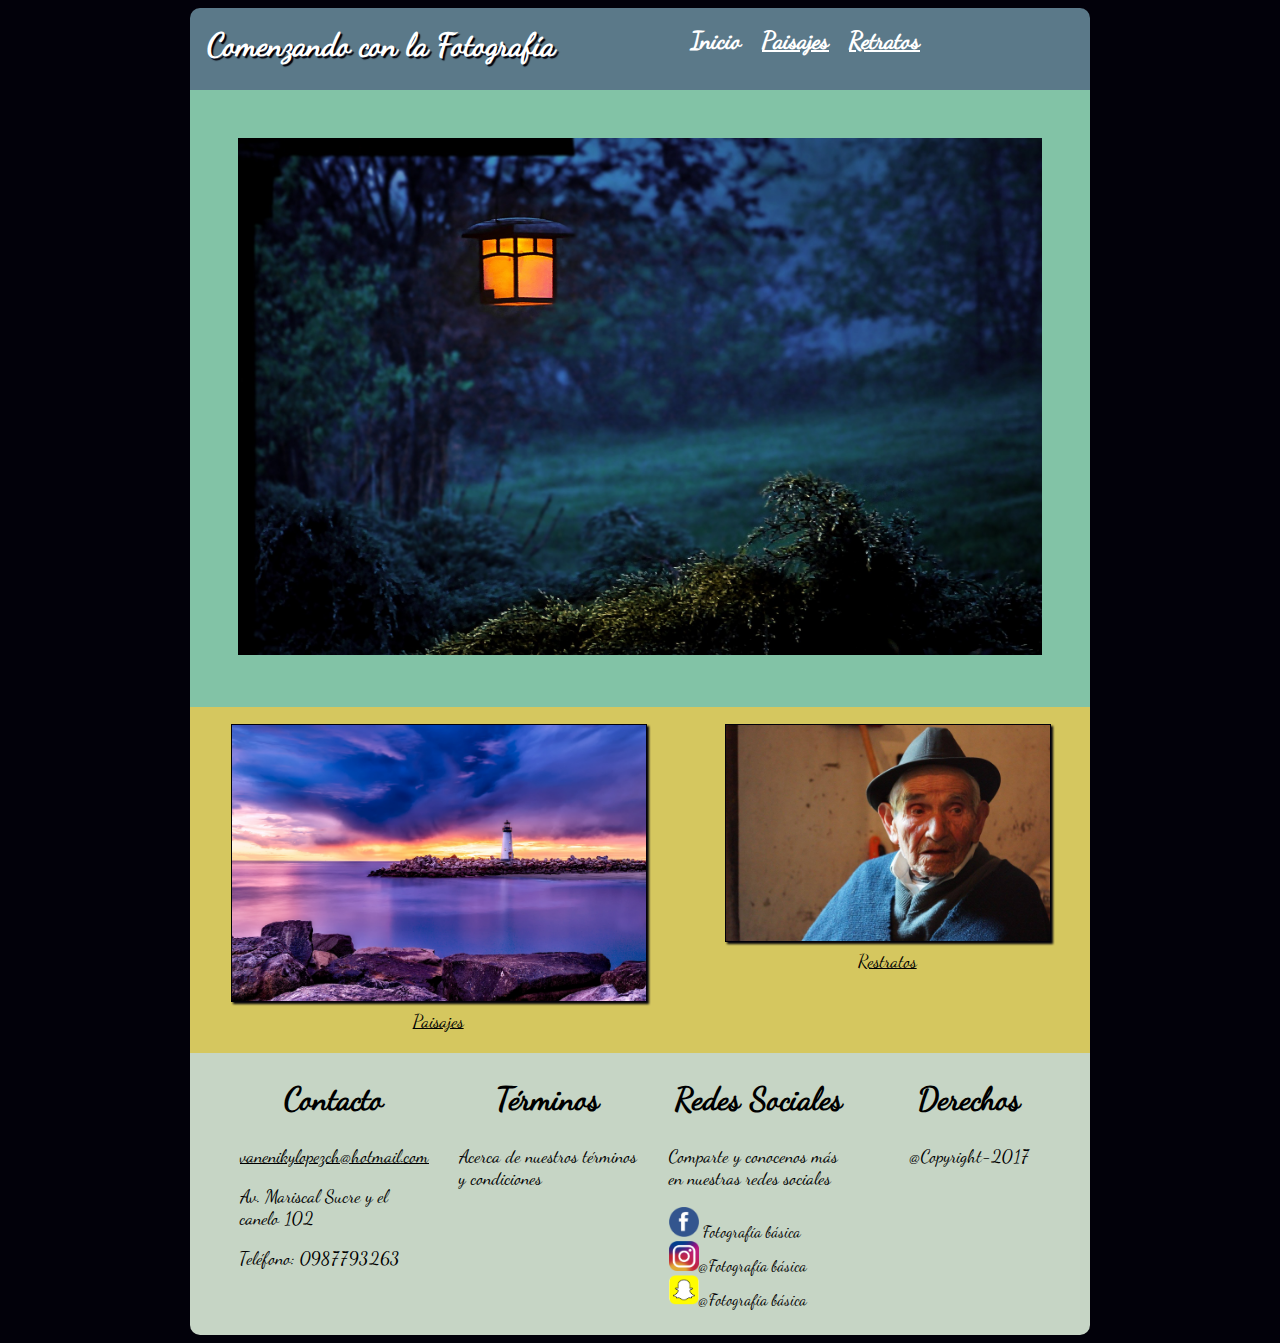
<file: index.html>
<!DOCTYPE html>
  <html>
    <head>
      <meta charset="utf-8">
      <meta name="viewport" content="width=devie-width, initial-scale=1.0">
      <title>Comenzando con la Fotografía</title>
      <link rel="stylesheet" href="css/estilos.css">
    </head>
    <body>
      <div id="wrapper">
        <header>
          <h1 class="titulo">Comenzando con la Fotografía</h1>
          <nav id="menu">
            <ul class="navbar">
                <li><a class="active" href="#">Inicio</a></li>
                <li><a class="noactive" href="Paisajes.html">Paisajes</a></li>
                <li><a class="noactive" href="Retratos.html">Retratos</a></li>
            </ul>
          </nav>
        </header>
        <section id="img-principal">
          <picture>
            <source media="(min-width:900px)" srcset="images/paisaje.jpg">
            <source media="(min-width:480px)" srcset="images/paisaje.jpg">
            <img src=images/paisaje.jpg width="100%">
          </picture>
        </section>
        <section id="img-secundarias">
          <figure class="colum1">
            <img src="images/playa.jpg" alt="Paisajes" width="100%" >
            <figcaption><a href="Paisajes.html">Paisajes</a></figcaption>
          </figure>
          </figure>
          <figure class="colum2">
            <img  src="images/retrato.jpg" alt="Retratos" width="100%">
            <figcaption><a href="Retratos.html">Restratos</a></figcaption>
          </figure>
        </section>
        <footer>
          <div class="contacto">
            <h2>Contacto</h2>
            <a href="vanenikylopezch@hotmail.com">vanenikylopezch@hotmail.com</a>
            <p>Av. Mariscal Sucre y el canelo 102</p>
            <p> Teléfono: 0987793263</p>
          </div>
          <div class="termino">
            <h2>Términos</h2>
            <p>Acerca de nuestros términos y condiciones
          </div>
          <div class="redes">
            <h2>Redes Sociales</h2>
            <p>Comparte y conocenos más en nuestras redes sociales</p>
            <ul class="list_icons">
              <li><img src="images/facebook.png" width="30px"> Fotografía básica</li>
              <li><img src="images/instagram.png" width="30px">@Fotografía básica</li>
              <li><img src="images/snapchat.png" width="30px">@Fotografía básica</li>
            </ul>
          </div>
          <div class="derechos">
            <h2> Derechos</h2>
            <p>@Copyright-2017</p>
          </div>
        </footer>
    </div>
    </body>
  </html>
</file>
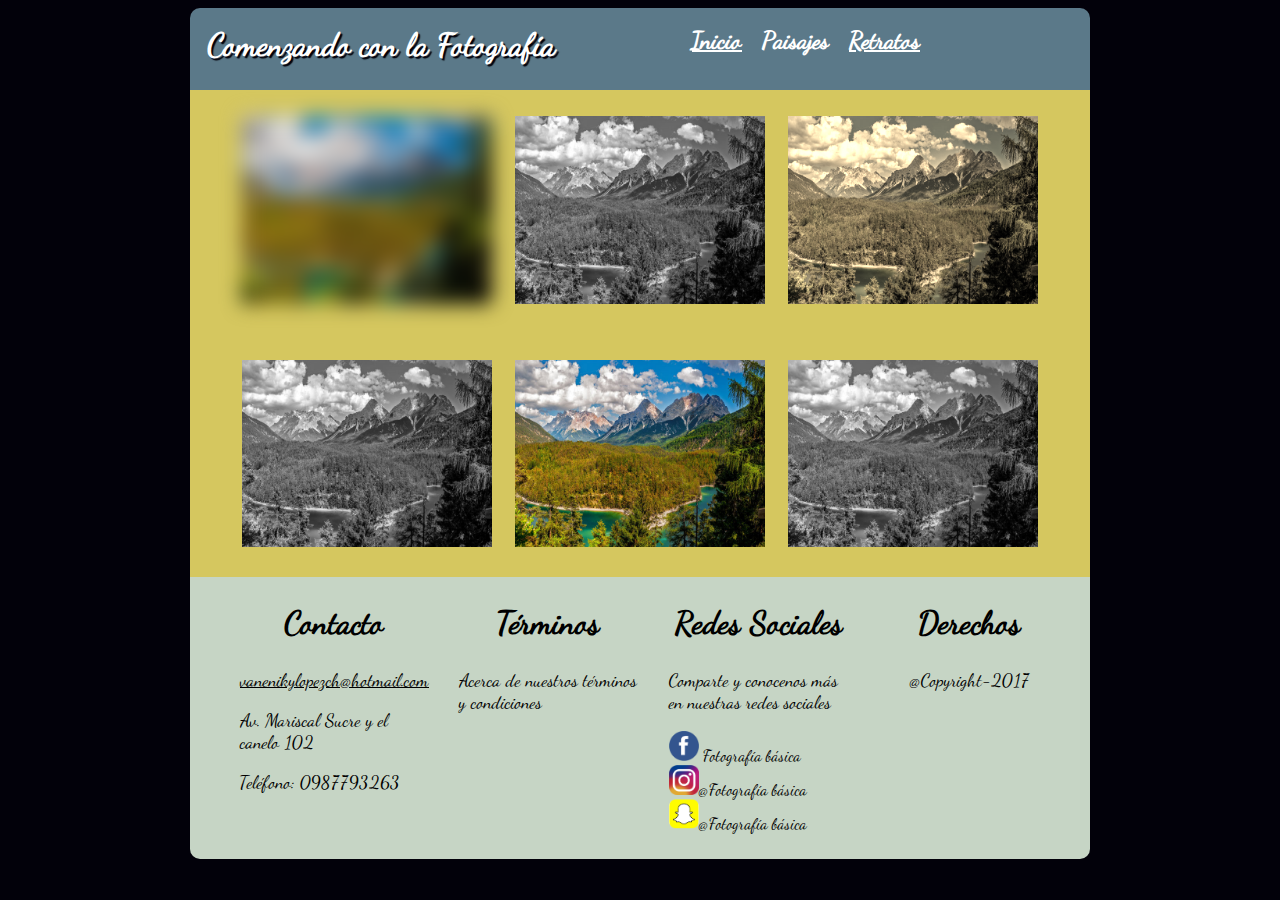
<file: Paisajes.html>
<!DOCTYPE html>
<html>
<head>
  <meta charset="utf-8">
  <meta name="viewport" content="width=devie-width, initial-scale=1.0">
  <title>Comenzando con la Fotografía</title>
  <link rel="stylesheet" href="css/estilos.css">
</head>
<body>
    <div id="wrapper">
      <header>
        <h1 class="titulo">Comenzando con la Fotografía</h1>
        <nav id="menu">
          <ul class="navbar">
              <li><a class="noactive" href="index.html">Inicio</a></li>
              <li><a class="active" href="#">Paisajes</a></li>
              <li><a class="noactive" href="Retratos.html">Retratos</a></li>
          </ul>
        </nav>
      </header>
      <section id="fotos">
        <figure class="contenedor">
          <div id="imagen">
            <img class="first" src="images/land.jpg" >
          </div>
          <div id="imagen">
            <img class="second" src="images/land.jpg" >
          </div>
          <div id="imagen">
            <img class="third" src="images/land.jpg" >
          </div>
        </figure>
        <figure class="contenedor">
          <div id="imagen">
            <img class="second" src="images/land.jpg" >
          </div>
          <div id="imagen">
            <img class="fourd" src="images/land.jpg" >
          </div>
          <div id="imagen">
            <img class="second" src="images/land.jpg" >
          </div>
        </figure>
      </section>
      <footer>
        <div class="contacto">
          <h2>Contacto</h2>
          <a href="vanenikylopezch@hotmail.com">vanenikylopezch@hotmail.com</a>
          <p>Av. Mariscal Sucre y el canelo 102</p>
          <p> Teléfono: 0987793263</p>
        </div>
        <div class="termino">
          <h2>Términos</h2>
          <p>Acerca de nuestros términos y condiciones
        </div>
        <div class="redes">
          <h2>Redes Sociales</h2>
          <p>Comparte y conocenos más en nuestras redes sociales</p>
          <ul class="list_icons">
            <li><img src="images/facebook.png" width="30px"> Fotografía básica</li>
            <li><img src="images/instagram.png" width="30px">@Fotografía básica</li>
            <li><img src="images/snapchat.png" width="30px">@Fotografía básica</li>
          </ul>
        </div>
        <div class="derechos">
          <h2> Derechos</h2>
          <p>@Copyright-2017</p>
        </div>
      </footer>
    </div>
  </body>
</html>
</file>
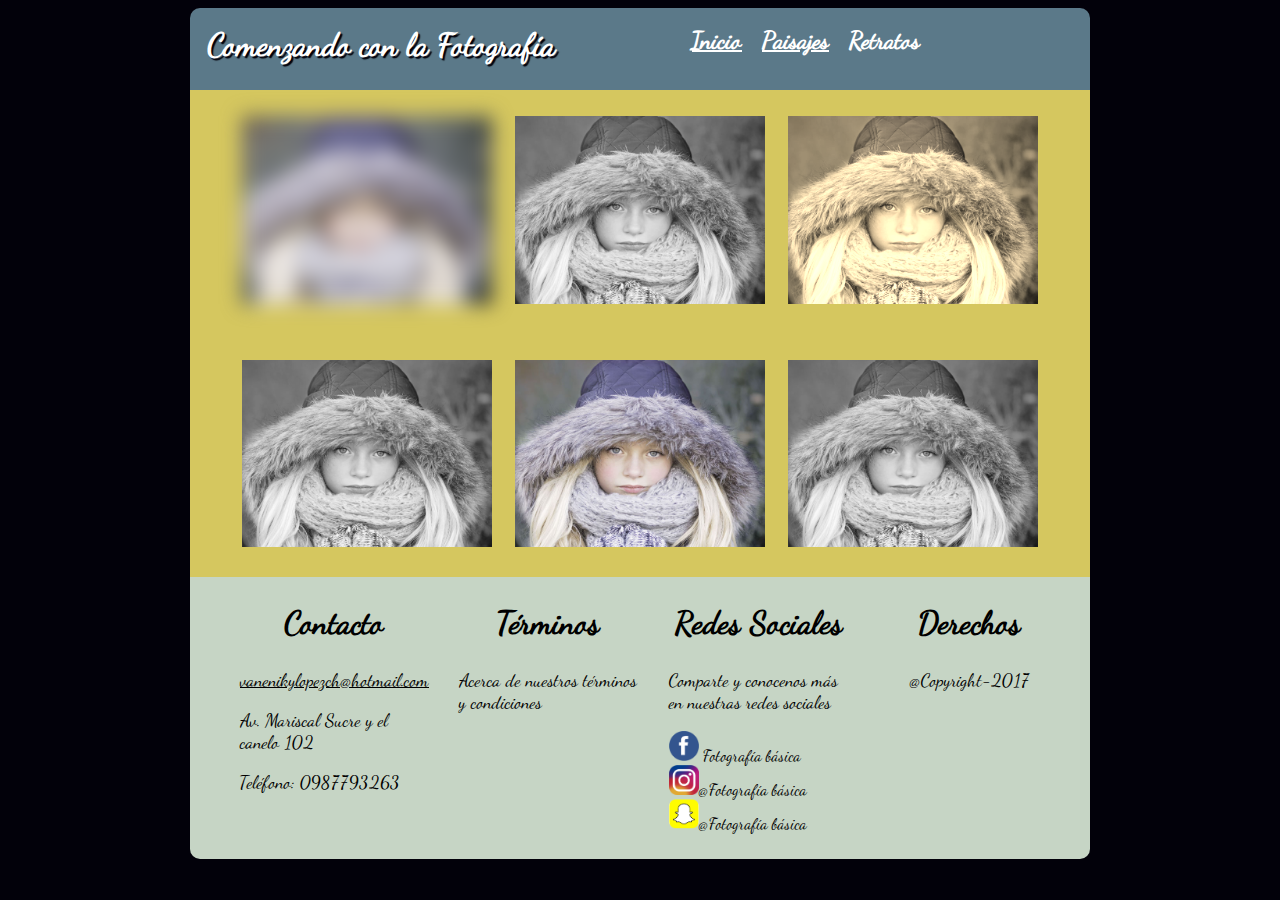
<file: Retratos.html>
<!DOCTYPE html>
<html>
<head>
  <meta charset="utf-8">
  <meta name="viewport" content="width=devie-width, initial-scale=1.0">
  <title>Comenzando con la Fotografía</title>
  <link rel="stylesheet" href="css/estilos.css">
</head>
<body>
    <div id="wrapper">
      <header>
        <h1 class="titulo">Comenzando con la Fotografía</h1>
        <nav id="menu">
          <ul class="navbar">
              <li><a class="noactive" href="index.html">Inicio</a></li>
              <li><a class="noactive" href="Paisajes.html">Paisajes</a></li>
              <li><a class="active" href="#">Retratos</a></li>
          </ul>
        </nav>
      </header>
      <section id="fotos">
        <figure class="contenedor">
					<div id="imagen">
						<img class="first" src="images/rostro.jpg" >
					</div>
					<div id="imagen">
						<img class="second" src="images/rostro.jpg" >
					</div>
          <div id="imagen">
						<img class="third" src="images/rostro.jpg" >
					</div>
				</figure>
        <figure class="contenedor">
					<div id="imagen">
						<img class="second" src="images/rostro.jpg" >
					</div>
					<div id="imagen">
						<img class="fourd" src="images/rostro.jpg" >
					</div>
          <div id="imagen">
						<img class="second" src="images/rostro.jpg" >
					</div>
				</figure>
      </section>
      <footer>
        <div class="contacto">
          <h2>Contacto</h2>
          <a href="vanenikylopezch@hotmail.com">vanenikylopezch@hotmail.com</a>
          <p>Av. Mariscal Sucre y el canelo 102</p>
          <p> Teléfono: 0987793263</p>
        </div>
        <div class="termino">
          <h2>Términos</h2>
          <p>Acerca de nuestros términos y condiciones
        </div>
        <div class="redes">
          <h2>Redes Sociales</h2>
          <p>Comparte y conocenos más en nuestras redes sociales</p>
          <ul class="list_icons">
            <li><img src="images/facebook.png" width="30px"> Fotografía básica</li>
            <li><img src="images/instagram.png" width="30px">@Fotografía básica</li>
            <li><img src="images/snapchat.png" width="30px">@Fotografía básica</li>
          </ul>
        </div>
        <div class="derechos">
          <h2> Derechos</h2>
          <p>@Copyright-2017</p>
        </div>
      </footer>
    </div>
  </body>
</html>
</file>
<file: css/estilos.css>
@font-face {
  font-family: "DancingScript-Regular";
  src: url("DancingScript-Regular.otf");
}
body{
  background: #02010a;
  color: #ffffff;
  font-family:"DancingScript-Regular";
}


header{
  background-color: #5b7989;
  padding: 2%;
  border-radius: 10px 10px 0 0;
}

header .titulo{
  width:50%;
  margin-top: auto;
  text-shadow: 2px 2px 1px #02010a;
  float: left;
}

#menu .navbar{
  margin-top: auto;
  width: 40%;
  display: flex;
  flex-direction: row;
  list-style: none none;
 /*  float:right; */
}

.active{
	color:white;
	text-decoration: none;
  font-size: 1.5em;
  font-weight: bold;
}

.noactive{
  color: white;
  padding: 10px;
  text-decoration:underline;
  font-size: 1.5em;
  font-weight: bold;
}

#img-principal{
  background-color: #82c3a6;
  padding: 3em;
}

#img-secundarias{
  background-color: #d5c75f;
  border: 1px;
  display: flex;
  flex-direction: row;
  border: solid 1px #d5c75f;
  }

figure [class*="colum"]{
min-height: 200px;
flex: 3 1 50%
}

.colum1 img{
  -webkit-filter:drop-shadow(2px 2px 1px #02010a);
  -moz-filter:drop-shadow(2px 2px 1px #02010a);
  filter: drop-shadow(2px 2px 1px #02010a);
  border: solid 1px  #02010a;
  order:1;
}

.colum2 img{
  -webkit-filter:drop-shadow(2px 2px 1px #02010a);
  -moz-filter:drop-shadow(2px 2px 1px #02010a);
  filter: drop-shadow(2px 2px 1px #02010a);
  border: solid 1px  #02010a;
  order:2;
}

.colum1 img:hover{
  transform: rotate(10deg);
  -webkit-filter:drop-shadow(2px 3px 1px #82c3a6);
  -moz-filter:drop-shadow(2px 3px 1px #82c3a6);
  filter: drop-shadow(2px 3px 1px #82c3a6);
  border: 2px solid #82c3a6;
}

.colum2 img:hover{
  transform: translate(20px, -5px);
  -webkit-filter:drop-shadow(2px 2px 1px #82c3a6);
  -moz-filter:drop-shadow(2px 2px 1px #82c3a6);
  filter: drop-shadow(2px 2px 1px #82c3a6);
  border: 2px solid #82c3a6;
}

figcaption{
  color: #000000;
  text-align: center;
  font-size: 20px;
  padding: 3px;
}

footer{
background-color: #C6d5c5;
padding-left: 50px;
padding-bottom: 10px;
border-radius: 0 0 10px 10px;
display: flex;
flex-direction: colum;
}

.contacto{
	width:25%;
  padding-right: 30px;
}
.termino{
	width:25%;
  padding-right: 30px;
}
.redes{
	width:25%;
  padding-right: 30px;
}
.derechos{
	width:25%;
  padding-right: 30px;
	}
.derechos p{
	text-align:center;
}
a{
color:#000000;
text-align:left;
font-size: 18px;
}
@media screen and (min-width:900px){
#wrapper{
	width: 900px;
	margin:auto;
  animation: miAnimacion 1s
}

@-moz-keyframes miAnimacion{
  0%{
    margin-top: 150%;
  }
  60%{
    margin-top: -5%;
  }
  100%{
    margin-top:0%;
  }
}

  #menu .active{
    padding: 10px;
  }

  li {
  	color:#000000;
  }
  h2{
  font-size: 2em;
  text-align:center;
  color:#000000;
  }

  p{
    font-size: 18px;
  	text-align:left;
  	color:#000000;
  }
  .list_icons{
  	margin-left:-40px;
  	list-style:none;
  }
  /*inicio retratos y paisajes*/
  #fotos{
    background-color: #d5c75f;
    display: flex;
    flex-direction: column;
  }
    .contenedor {
    display: flex;
    flex-direction: row;
  }
  .contenedor > div {
    text-align: center;
    padding: 10px;
    width: 50%;
  }
  #imagen>img{
  width: 250px;
  }
  .first{
    -webkit-filter:blur(10px);
    -moz-filter:blur(10px);
    filter:blur(10px);
  }
  .second{
    -webkit-filter:grayscale(100%);
    -moz-filter:grayscale(100%);
    filter:grayscale(100%);
  }
  .third{
    -webkit-filter:sepia(90%);
    -moz-filter:sepia(90%);
    filter: sepia(90%);
  }
  /*final retratos y paisaje*/
}
@media (min-width:481px) and (max-width:899px){
  #wrapper
    {
    width: 100%;
    margin: 0 auto;
    animation: miAnimacion 1s
    }

    @-moz-keyframes miAnimacion{
      0%{
        margin-top: 150%;
      }
      60%{
        margin-top: -5%;
      }
      100%{
        margin-top:0%;
      }
    }
    header
    {
    width:100%;
    padding: 0 0 2% 0;   }
    header .titulo{
    text-shadow: 2px 2px 1px #02010a;
    width:100%;
    margin-top: 10px;
    text-align:center;
    }
    li {
    	color:#000000;
    }
    .navbar{
      width:100%;
      position: relative;
      margin-left: 30%;
      }
    #img-principal{
      width: auto;
      padding: 2em;
    }

    #img-principal >img{
      width: 100%;
    }
    #img-secundarias{
      background-color: #d5c75f;
      border: 1px;
      padding: 1em 0 1em 0;
      display: block;
    }

    footer{

    background-color: #C6d5c5;
    padding-left:  10%;
    boder-radius: 0 0 10px 10px;
    display: flex;
    flex-flow: wrap;
    }
    h2{
    font-size: 2em;
    text-align:left;
    color:#000000;
    }

    p{
      font-size: 15px;
    	text-align:left;
    	color:#000000;
    }
    .list_icons{
    	margin-left:-40px;
    	list-style:none;
    }
    .contacto{
    	width:100%;
    }

    .termino{
    	width:100%;
      padding-right: 30px;
    }

    .redes{
    	width:100%;
      padding-right: 30px;
    }

    .derechos{
    	width:100%;
      position: inherit;
    	}
    .derechos p{
    	text-align:left;
    }
    /*inicio retratos y paisajes*/
    #fotos{
      background-color: #d5c75f;
      display: flex;
      flex-direction: column;
    }
      .contenedor {
      display: flex;
      flex-flow: row wrap;
    }
    .contenedor > div {
      text-align: center;
      padding: 10px;
      width: 100%;
    }
    #imagen>img{
    width: 100%;
    }
    .first{
      -webkit-filter:blur(10px);
      -moz-filter:blur(10px);
      filter:blur(10px);
    }
    .second{
      -webkit-filter:grayscale(100%);
      -moz-filter:grayscale(100%);
      filter:grayscale(100%);
    }
    .third{
      -webkit-filter:sepia(90%);
      -moz-filter:sepia(90%);
      filter: sepia(90%);
    }
    /*final retratos y paisajes*/
}

@media all and (max-width: 480px){
  #wrapper
    {
    width: 100%;
    margin: 0 auto;
    animation: miAnimacion 1s
    }

    @-moz-keyframes miAnimacion{
      0%{
        margin-top: 150%;
      }
      60%{
        margin-top: -5%;
      }
      100%{
        margin-top:0%;
      }
    }
    header
    {
    width:100%;
    padding: 0 0 2% 0;   }
    header .titulo{
    text-shadow: 2px 2px 1px #02010a;
    width:100%;
    margin-top: 20px;
    text-align:center;
    }
    li {
      color:#000000;
    }
    #menu .active{
      padding: 10px;
    }
    .navbar{
      width:100%;
      margin-left: -15px;
      padding-left: 15%;

      }
    #img-principal{
      width: auto;
      padding: 2em;
    }

    #img-principal >img{
      width: 100%;
    }
    #img-secundarias{
      background-color: #d5c75f;
      border: 1px;
      padding: 1em 0 1em 0;
      display: block;
    }

    footer{
    background-color: #C6d5c5;
    padding-left:  10%;
    boder-radius: 0 0 10px 10px;
    display: flex;
    flex-flow: wrap;
    }
    h2{
    font-size: 2em;
    text-align:left;
    color:#000000;
    }

    p{
      font-size: 15px;
      text-align:left;
      color:#000000;
    }
    .list_icons{
      margin-left:-40px;
      list-style:none;
    }
    .contacto{
      width:100%;
    }

    .termino{
      width:100%;
      padding-right: 30px;
    }

    .redes{
      width:100%;
      padding-right: 30px;
    }

    .derechos{
      width:100%;
      position: inherit;
      }
    .derechos p{
      text-align:left;
    }
      /*inicio retratos*/
    #fotos{
      background-color: #d5c75f;
      display: flex;
      flex-direction: column;
    }
      .contenedor {
      display: flex;
      flex-flow: row wrap;
    }
    .contenedor > div {
      text-align: center;
      padding: 10px;
      width: 100%;
    }
    #imagen>img{
    width: 100%;
    }
    .first{
      -webkit-filter:blur(10px);
      -moz-filter:blur(10px);
      filter:blur(10px);
    }
    .second{
      -webkit-filter:grayscale(100%);
      -moz-filter:grayscale(100%);
      filter:grayscale(100%);
    }
    .third{
      -webkit-filter:sepia(90%);
      -moz-filter:sepia(90%);
      filter: sepia(90%);
    }
    /*final retratos*/
}
</file>
